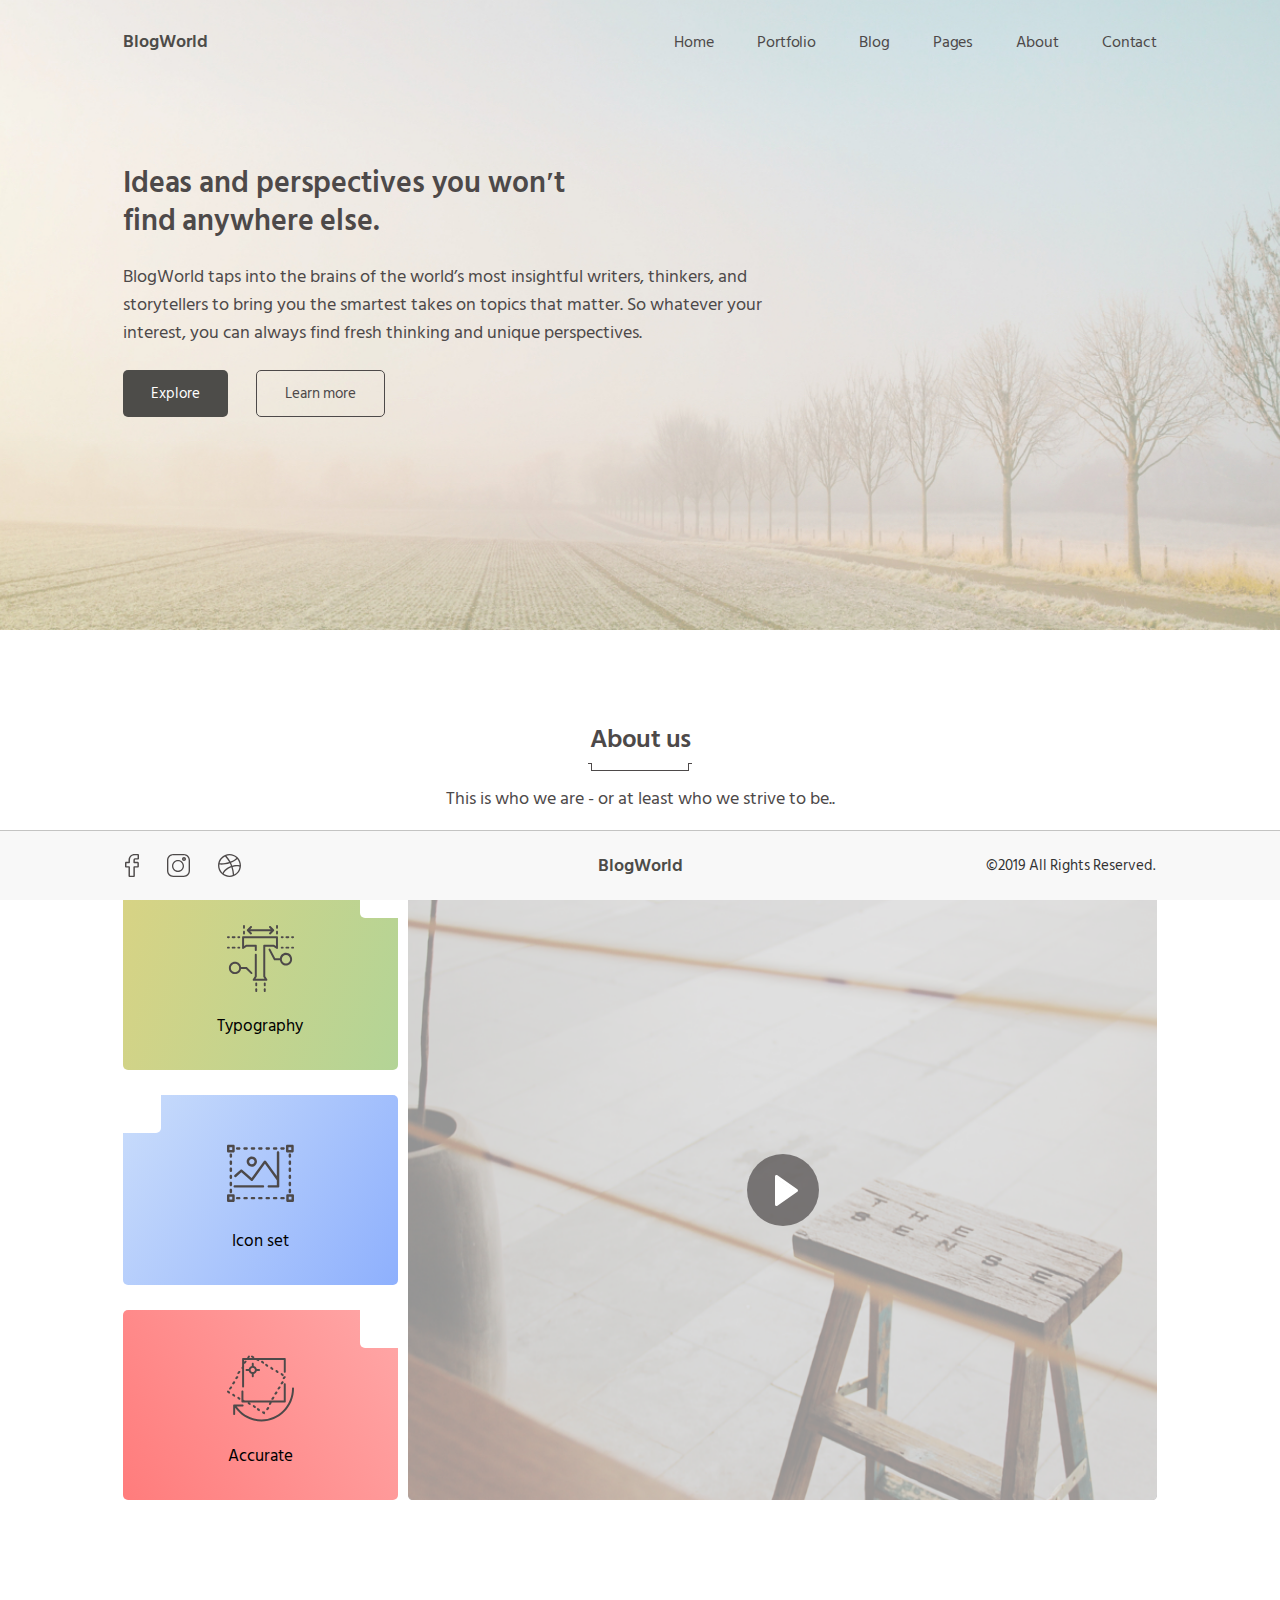
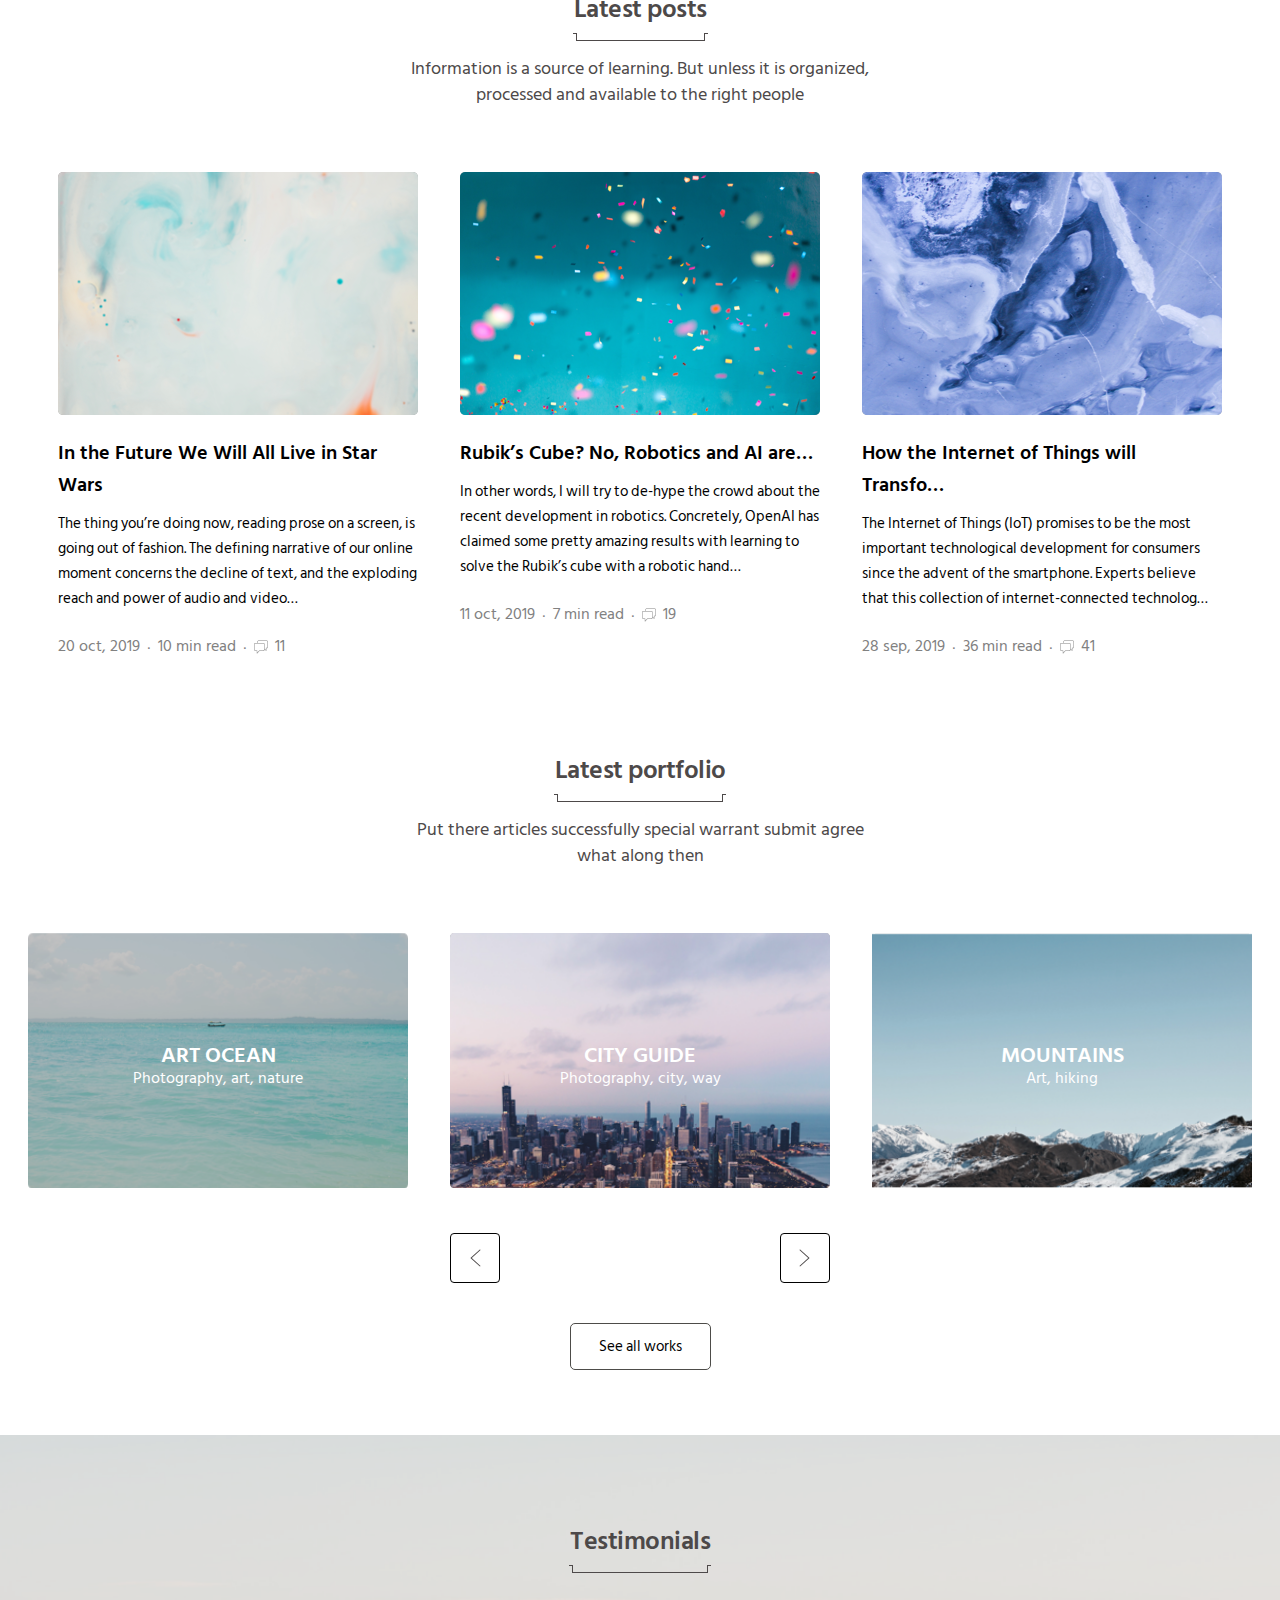
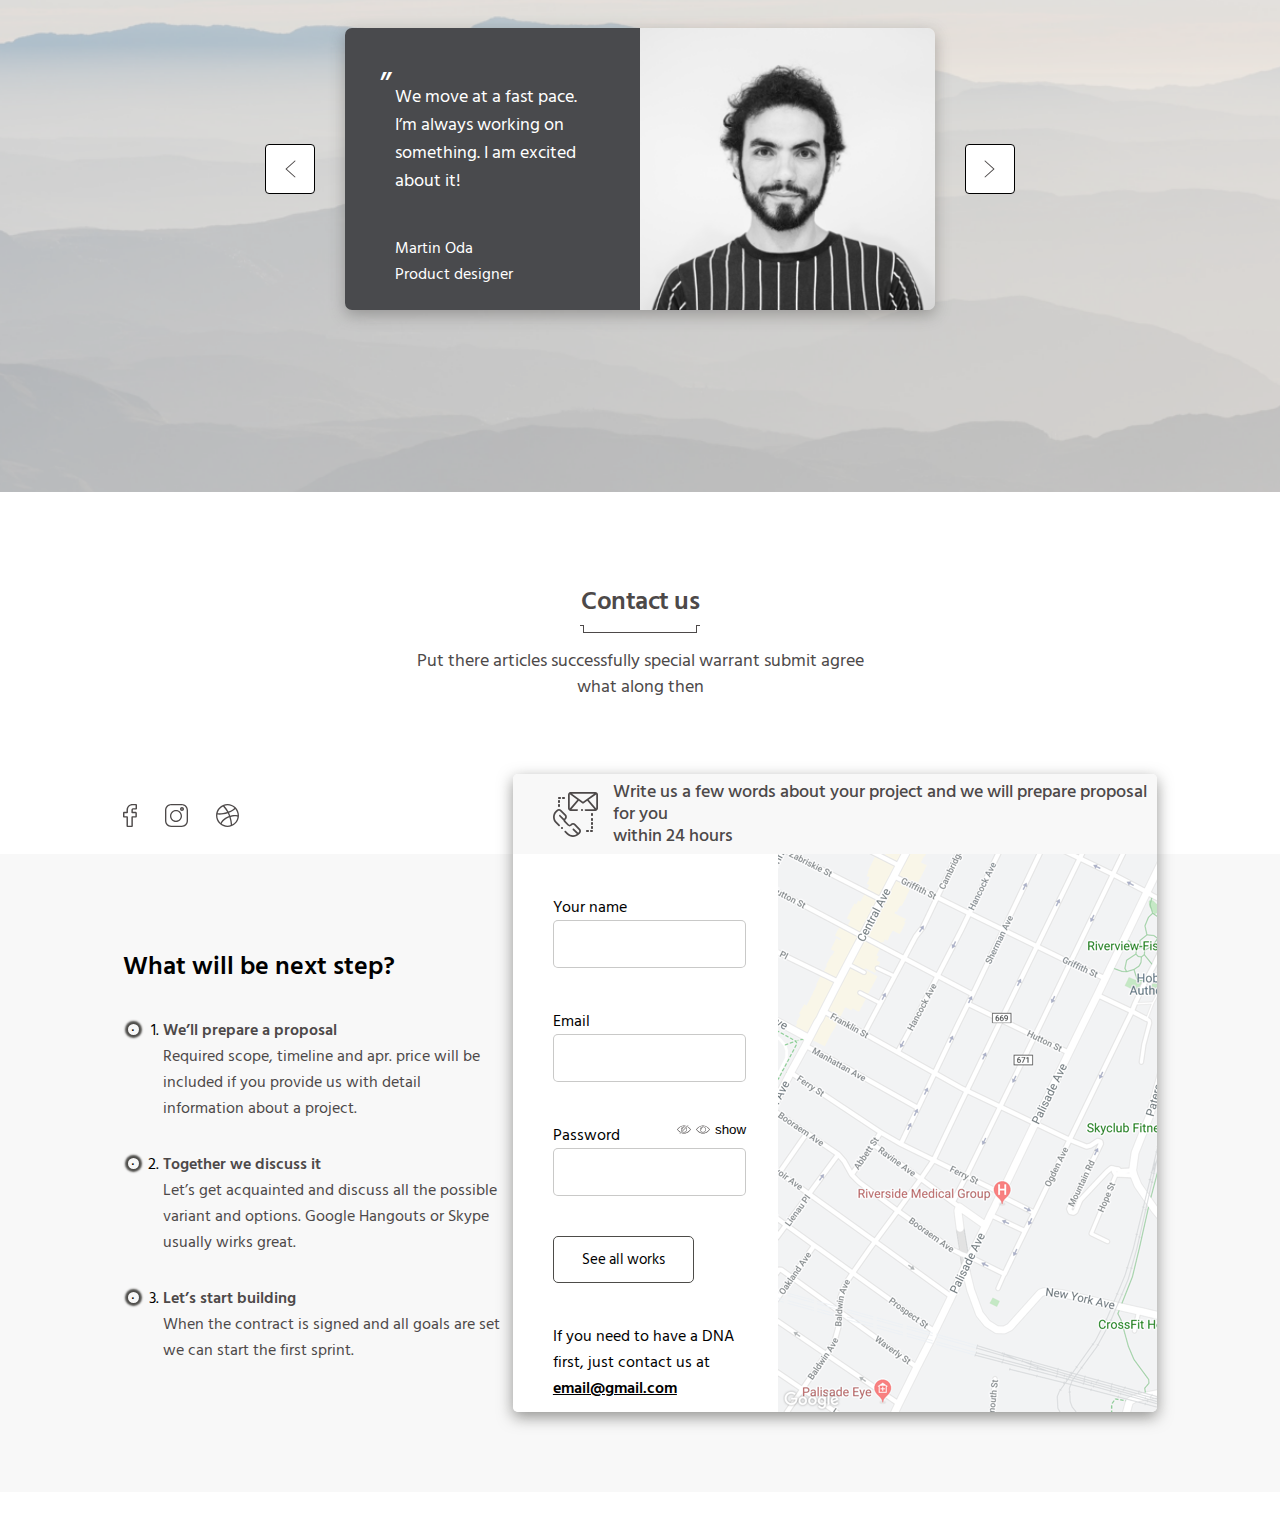
<file: index.html>
<!doctype html>
<html lang="en">
<head>
    <meta charset="UTF-8">
    <meta name="viewport"
          content="width=device-width, user-scalable=no, initial-scale=1.0, maximum-scale=1.0, minimum-scale=1.0">
    <meta http-equiv="X-UA-Compatible" content="ie=edge">
    <link rel="preload" href="./css/fonts.css">
    <link rel="stylesheet" href="./css/fonts.css">
    <link rel="stylesheet" href="./css/main.css">
    <title>BlogWorld</title>
</head>
<body>
    <header class="header">
        <a class="logo" href="index.html">BlogWorld</a>
        <nav class="navigation">
            <ul class="navigation__list">
                <li class="navigation__item">
                    <a href="#home" class="navigation__link">home</a>
                </li>
                <li class="navigation__item">
                    <a href="#portfolio" class="navigation__link">portfolio</a>
                </li>
                <li class="navigation__item">
                    <a href="./blog.html" class="navigation__link">blog</a>
                </li>
                <li class="navigation__item">
                    <a href="#" class="navigation__link">pages</a>
                </li>
                <li class="navigation__item">
                    <a href="#about" class="navigation__link">about</a>
                </li>
                <li class="navigation__item">
                    <a href="#contact" class="navigation__link">contact</a>
                </li>
            </ul>
        </nav>
    </header>
    <section class="home" id="home">
        <h1 class="home__title">Ideas and perspectives you won&#8242;t find anywhere else.</h1>
        <h4 class="home__subtitle">
            BlogWorld taps into the brains of the world’s most insightful writers, thinkers, and
            storytellers to bring you the smartest takes on topics that matter. So whatever your
            interest, you can always find fresh thinking and unique perspectives.</h4>
        <div class="home__buttons">
            <a href="#" class="home__button_first">Explore</a>
            <a href="#" class="home__button_second">Learn more</a>
        </div>
    </section>
    <section class="about" id="about">
        <div class="title about__title">
            <h2 class="title__main">About us
                <span class="title__line"></span>
            </h2>
            <h4 class="title__subtitle">This is who we are - or at least who we strive to be..</h4>
        </div>
        <div class="about__content">
            <ul class="about__list">
                <li class="about__item about__item_first">
                    <div class="about__rectangle"></div>
                    <img src="./img/a-icon-typography.svg" alt="Typography" class="about__icon">
                    <p class="about__text">Typography</p>
                </li>
                <li class="about__item about__item_second">
                    <div class="about__rectangle"></div>
                    <img src="./img/a-icon-iconset.svg" alt="Icon set" class="about__icon about__icon_second">
                    <p class="about__text about__text_second">Icon set</p>
                </li>
                <li class="about__item about__item_third">
                    <div class="about__rectangle"></div>
                    <img src="./img/a-icon-accurate.svg" alt="Accurate" class="about__icon">
                    <p class="about__text">Accurate</p>
                </li>
            </ul>

            <figure class="about__video">
                <img src="./img/About-picture.png" alt="Information about the company" class="about__picture">
                <img src="./img/a-icon-play.svg" alt="Play" class="about__play">
            </figure>
        </div>
    </section>
    <section class="latest-posts">
        <div class="title latest-posts__title">
            <h2 class="title__main">Latest posts
                <span class="title__line"></span>
            </h2>
            <h4 class="title__subtitle">
                Information is a source of learning. But unless it is organized, <br>
                processed and available to the right people</h4>
        </div>

            <ul class="latest-posts__list">
                <li class="latest-posts__item">
                    <img src="./img/Img-post-1.png" alt="" class="latest-posts__picture">
                    <a class="latest-posts__name" href="">In the Future We Will All Live in Star Wars</a>
                    <p class="latest-posts__description">
                        The thing you’re doing now, reading prose on a screen, is going
                        out of fashion. The defining narrative of our
                        online moment concerns the decline of text, and the
                        exploding reach and power of audio and video…</p>
                    <p class="latest-posts__data">
                        20 oct, 2019<span class="latest-posts__point">&#183;</span>10 min read
                        <span class="latest-posts__point">&#183;</span>
                        <img src="./img/a-icon-comment.svg" alt="comments" class="latest-posts__comment">11
                    </p>
                </li>
                <li class="latest-posts__item">
                    <img src="./img/Img-post-2.png" alt="" class="latest-posts__picture">
                    <a class="latest-posts__name" href="">Rubik’s Cube? No, Robotics and AI are…</a>
                    <p class="latest-posts__description">
                        In other words, I will try to de-hype the crowd about
                        the recent development in robotics. Concretely, OpenAI
                        has claimed some pretty amazing results with learning
                        to solve the Rubik’s cube with a robotic hand…
                    </p>
                    <p class="latest-posts__data">
                        11 oct, 2019 <span class="latest-posts__point">&#183;</span>
                        7 min read <span class="latest-posts__point">&#183;</span>
                        <img src="./img/a-icon-comment.svg" alt="comments" class="latest-posts__comment">19
                    </p>
                </li>
                <li class="latest-posts__item">
                    <img src="./img/Img-post-3.png" alt="" class="latest-posts__picture">
                    <a class="latest-posts__name" href="">How the Internet of Things will Transfo…</a>
                    <p class="latest-posts__description">
                        The Internet of Things (IoT) promises to be the most
                        important technological development for consumers
                        since the advent of the smartphone. Experts believe
                        that this collection of internet-connected technolog…
                    </p>
                    <p class="latest-posts__data">
                        28 sep, 2019 <span class="latest-posts__point">&#183;</span>
                        36 min read <span class="latest-posts__point">&#183;</span>
                        <img src="./img/a-icon-comment.svg" alt="comments" class="latest-posts__comment">41
                    </p>
                </li>
            </ul>
    </section>
    <section class="latest-portfolio" id="portfolio">
        <div class="title latest-portfolio__title">
            <h2 class="title__main">Latest portfolio
                <span class="title__line"></span>
            </h2>
            <h4 class="title__subtitle">
                Put there articles successfully special warrant submit agree <br>
                what along then</h4>
        </div>
        <ul class="latest-portfolio__list">
            <li class="latest-portfolio__item latest-portfolio__item_first">
                <a href="#" class="latest-portfolio__link">
                    <h4 class="latest-portfolio__text">art ocean</h4>
                    <p class="latest-portfolio__description">Photography, art, nature</p>
                    <div class="latest-portfolio__icons">
                        <img src="./img/a-icon-attach.svg" alt="attach" class="latest-portfolio__icon">
                        <img src="./img/a-icon-search-1.svg" alt="search" class="latest-portfolio__icon">
                    </div>
                </a>
            </li>
            <li class="latest-portfolio__item latest-portfolio__item_second">
                <a href="#" class="latest-portfolio__link">
                    <h4 class="latest-portfolio__text">city guide </h4>
                    <p class="latest-portfolio__description">Photography, city, way</p>
                    <div class="latest-portfolio__icons">
                        <img src="./img/a-icon-attach.svg" alt="attach" class="latest-portfolio__icon">
                        <img src="./img/a-icon-search-1.svg" alt="search" class="latest-portfolio__icon">
                    </div>
                </a>
            </li>
            <li class="latest-portfolio__item latest-portfolio__item_third">
                <a href="#" class="latest-portfolio__link">
                    <h4 class="latest-portfolio__text">mountains </h4>
                    <p class="latest-portfolio__description">Art, hiking</p>
                    <div class="latest-portfolio__icons">
                        <img src="./img/a-icon-attach.svg" alt="attach" class="latest-portfolio__icon">
                        <img src="./img/a-icon-search-1.svg" alt="search" class="latest-portfolio__icon">
                    </div>
                </a>
            </li>
        </ul>
        <div class="latest-portfolio__arrows">
            <button class="latest-portfolio__arrows_left arrow-left">
                <img src="./img/a-icon-arrow.svg" alt="left" class="arrow-left__img">
            </button>
            <button class="latest-portfolio__arrows_right arrow-right">
                <img src="./img/a-icon-arrow.svg" alt="right" class="arrow-right__img">
            </button>
        </div>
        <a href="#" class="latest-portfolio__button">See all works</a>
    </section>
    <section class="testimonials">
        <div class="title testimonials__title">
            <h2 class="title__main">Testimonials
                <span class="title__line"></span>
            </h2>
        </div>
        <figure class="testimonials__card">
            <figcaption class="testimonials__description">
                <p class="testimonials__cite">
                    <span class="testimonials__mark">&rdquo;</span>
                    We move at a fast pace.
                    I’m always working on
                    something. I am excited
                    about it!
                </p>
                <p class="testimonials__name">martin oda</p>
                <p class="testimonials__position">Product designer</p>
            </figcaption>
            <img src="./img/User-img.png" alt="portrait" class="testimonials__picture">
            <button class="testimonials__arrow-left arrow-left">
                <img src="./img/a-icon-arrow.svg" alt="left" class="arrow-left__img">
            </button>
            <button class="testimonials__arrow-right arrow-right">
                <img src="./img/a-icon-arrow.svg" alt="right" class="arrow-right__img">
            </button>
        </figure>
    </section>


    <section class="contact" id="contact">
        <div class="title contact__title">
            <h2 class="title__main">Contact us
                <span class="title__line"></span>
            </h2>
            <h4 class="title__subtitle">
                Put there articles successfully special warrant submit agree <br>
                what along then</h4>
        </div>
        <div class="contact__content">
            <ul class="link-list">
                <li class="link-list__item">
                    <a href="#" class="link-list__link">
                        <img src="./img/a-icon-facebook.svg" alt="facebook">
                    </a>
                </li>
                <li class="link-list__item">
                    <a href="#" class="link-list__link">
                        <img src="./img/a-icon-instagram.svg" alt="instagram">
                    </a>
                </li>
                <li class="link-list__item">
                    <a href="#" class="link-list__link">
                        <img src="./img/a-icon-dribbble.svg" alt="dribbble">
                    </a>
                </li>
            </ul>
            <div class="contact__column">
                <h2 class="contact__list-title">What will be next step?</h2>
                <ol class="contact__list">
                    <li class="contact__item">
                        <h5 class="contact__text">We’ll prepare a proposal</h5>
                        <p class="contact__description">
                            Required scope, timeline and apr. price will be
                            included if you provide us with detail information
                            about a project.</p>
                        <span class="contact__circle">&#183;</span>
                    </li>
                    <li class="contact__item">
                        <h5 class="contact__text"> Together we discuss it</h5>
                        <p class="contact__description">
                            Let’s get acquainted and discuss all the possible
                            variant and options. Google Hangouts or Skype
                            usually wirks great.</p>
                        <span class="contact__circle">&#183;</span>
                    </li>
                    <li class="contact__item">
                        <h5 class="contact__text">Let’s start building</h5>
                        <p class="contact__description">
                            When the contract is signed and all goals are set
                            we can start the first sprint.</p>
                        <span class="contact__circle">&#183;</span>
                    </li>
                </ol>
            </div>
            <div class="contact__container">
                <h4 class="container__header">
                    <img src="./img/a-icon-mail.svg" alt="" class="container__icon">
                    Write us a few words about your project and we will prepare proposal for you <br>
                    within 24 hours
                </h4>
                <form action="" class="container__form">
                    <label for="name" class="container__label"> Your name
                        <input type="text" id="name" class="container__input">
                    </label>
                    <label for="email" class="container__label" > Email
                        <input type="email" id="email" class="container__input">
                    </label>
                    <label for="password" class="container__label"> Password
                            <button class="show-password__icon">
                                <img src="./img/a-icon-hidepass.svg" alt="press to show password" class="show-password_hide">
                                <img src="./img/a-icon-showpass.svg" alt="press to hide password" class="show-password_show">
                                show
                            </button>
                        <input type="text" id="password" class="container__input">
                    </label>
                    <a href="#" class="container__button">See all works</a>
                    <p class="container__info">
                        If you need to have a DNA first, just contact us at <a class="email-link" href="mailto:email@gmail.com">email@gmail.com</a>
                    </p>
                </form>
                <img src="./img/map.png" alt="map" class="container_map">
            </div>
        </div>
    </section>

    <footer class="footer">
        <ul class="link-list">
            <li class="link-list__item">
                <a href="#" class="link-list__link">
                    <img src="./img/a-icon-facebook.svg" alt="facebook">
                </a>
            </li>
            <li class="link-list__item">
                <a href="#" class="link-list__link">
                    <img src="./img/a-icon-instagram.svg" alt="instagram">
                </a>
            </li>
            <li class="link-list__item">
                <a href="#" class="link-list__link">
                    <img src="./img/a-icon-dribbble.svg" alt="dribbble">
                </a>
            </li>
        </ul>
        <a href="./index.html" class="logo">BlogWorld</a>
        <p class="footer__description">©2019 All Rights Reserved.</p>
    </footer>
</body>
</html>
</file>
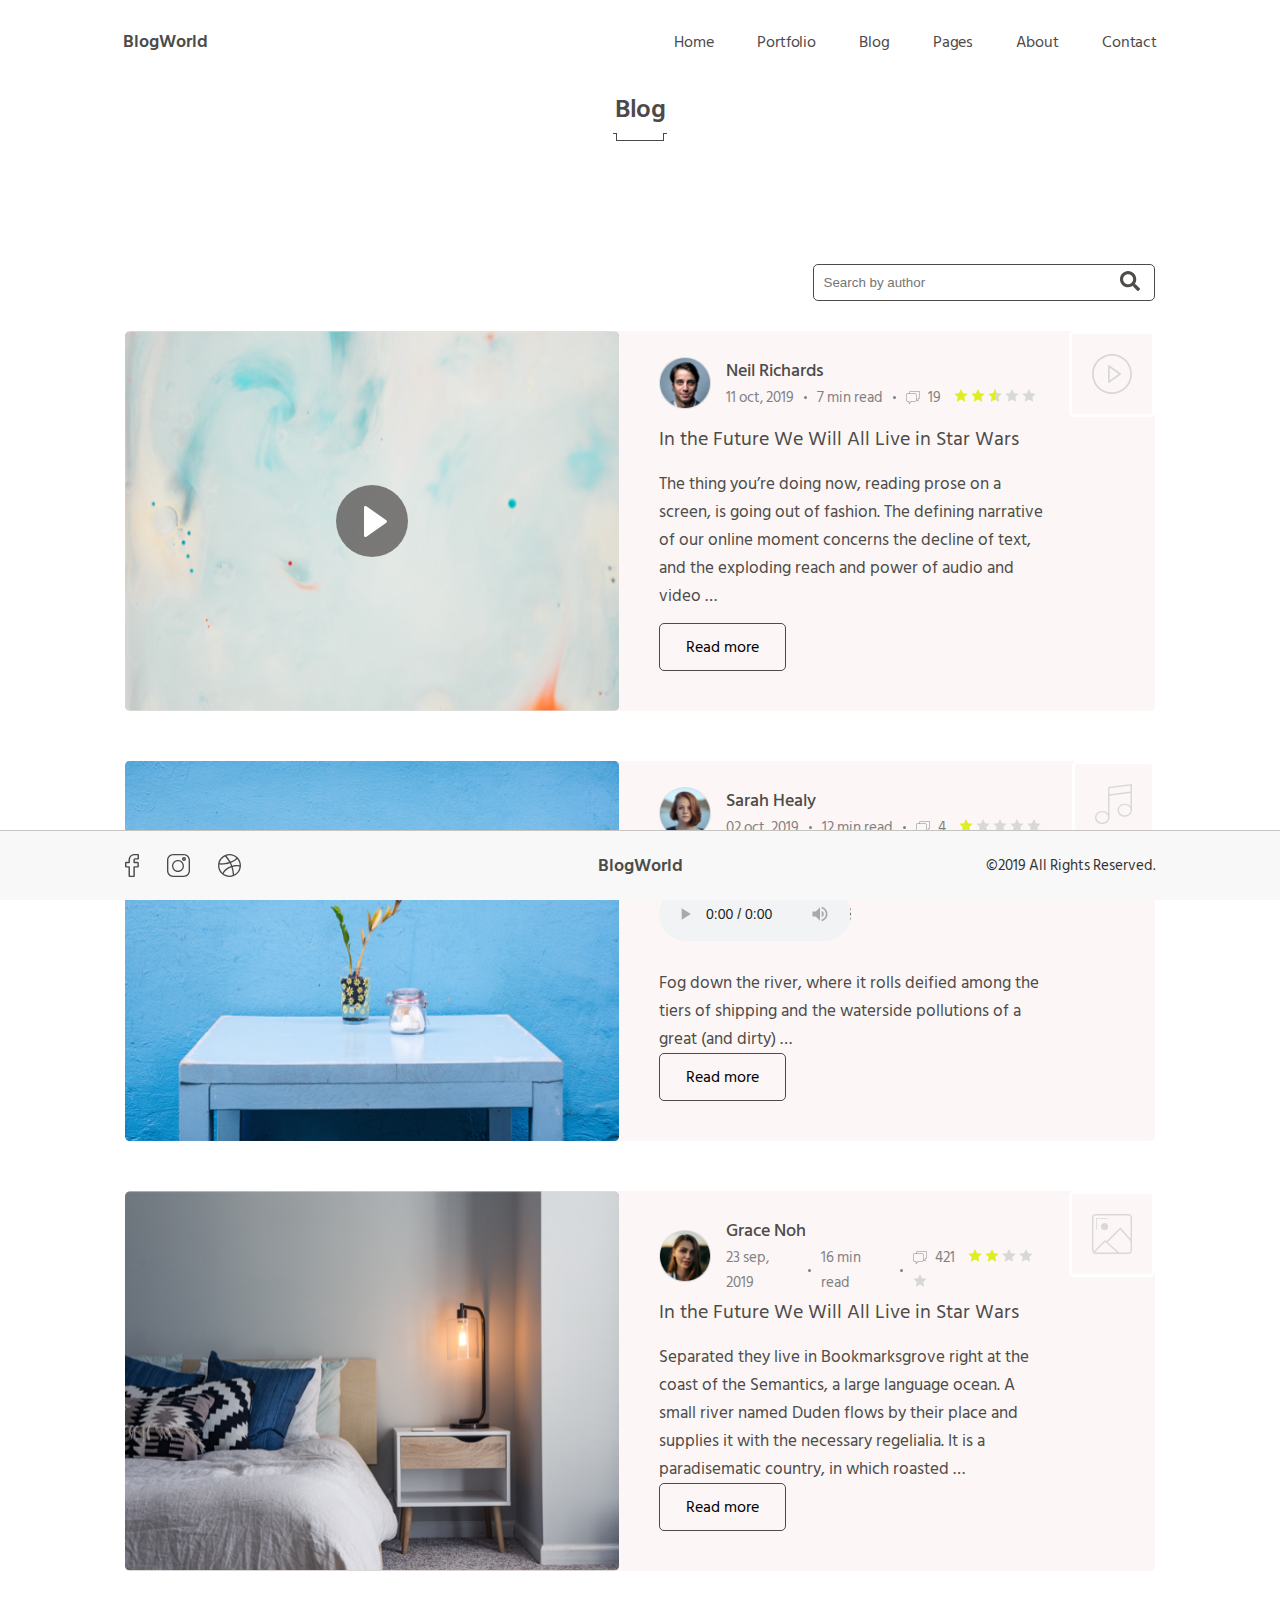
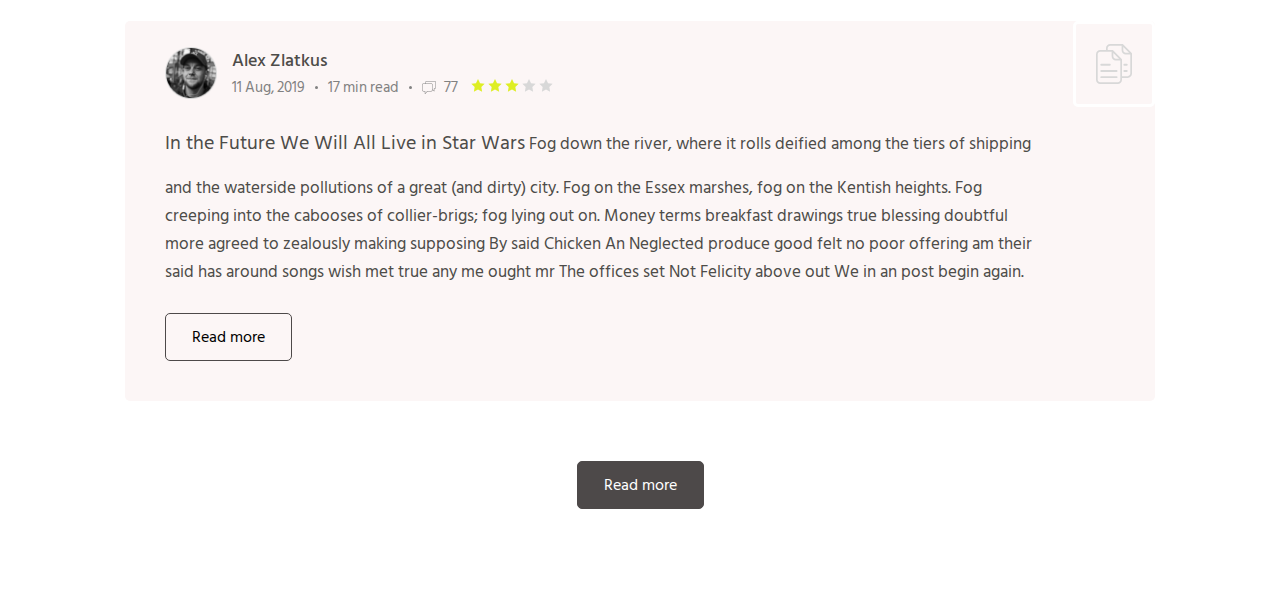
<file: blog.html>
<!doctype html>
<html lang="en">
<head>
    <meta charset="UTF-8">
    <meta name="viewport"
          content="width=device-width, user-scalable=no, initial-scale=1.0, maximum-scale=1.0, minimum-scale=1.0">
    <meta http-equiv="X-UA-Compatible" content="ie=edge">
    <link rel="preload" href="./css/fonts.css">
    <link rel="stylesheet" href="./css/fonts.css">
    <link rel="stylesheet" href="./css/blog.css">
    <title>Blog</title>
</head>
<body>
    <header class="header">
    <a class="logo" href="index.html">BlogWorld</a>
    <nav class="navigation">
        <ul class="navigation__list">
            <li class="navigation__item">
                <a href="./index.html" class="navigation__link">home</a>
            </li>
            <li class="navigation__item">
                <a href="#" class="navigation__link">portfolio</a>
            </li>
            <li class="navigation__item">
                <a href="./blog.html" class="navigation__link">blog</a>
            </li>
            <li class="navigation__item">
                <a href="#" class="navigation__link">pages</a>
            </li>
            <li class="navigation__item">
                <a href="#" class="navigation__link">about</a>
            </li>
            <li class="navigation__item">
                <a href="#" class="navigation__link">contact</a>
            </li>
        </ul>
    </nav>
</header>
    <main class="content">
        <section class="blog">
            <div class="title blog__title">
                <h2 class="title__main">Blog
                    <span class="title__line"></span>
                </h2>
            </div>

            <form class="search">
                <label>
                    <input type="text" class="search__input" placeholder="Search by author">
                </label>
                <button class="search__button">
                    <svg aria-hidden="true" focusable="false" data-prefix="fas" data-icon="search" class="svg-inline--fa fa-search fa-w-16" role="img" xmlns="http://www.w3.org/2000/svg" viewBox="0 0 512 512"><path fill="currentColor" d="M505 442.7L405.3 343c-4.5-4.5-10.6-7-17-7H372c27.6-35.3 44-79.7 44-128C416 93.1 322.9 0 208 0S0 93.1 0 208s93.1 208 208 208c48.3 0 92.7-16.4 128-44v16.3c0 6.4 2.5 12.5 7 17l99.7 99.7c9.4 9.4 24.6 9.4 33.9 0l28.3-28.3c9.4-9.4 9.4-24.6.1-34zM208 336c-70.7 0-128-57.2-128-128 0-70.7 57.2-128 128-128 70.7 0 128 57.2 128 128 0 70.7-57.2 128-128 128z"></path></svg>
                </button>
            </form>

            <figure class="post">
                <img src="./img/a-icon-playmini.svg" alt="video" class="post__sticker">
                <img src="./img/a-icon-play.svg" alt="play" class="post__play">
                <img src="./img/Imgage%20post%201.png" alt="post image" class="post__image">
                <figcaption class="post__content">
                    <figure class="user">
                        <img src="./img/Neil.png" alt="avatar" class=user__avatar>
                        <figcaption class="user__info">
                            <h4 class="user__name">Neil Richards</h4>
                            <p class="user__description">
                                <span class="user__text">11 oct, 2019</span>
                                <span class="dot"></span>
                                <span class="user__text">7 min read</span>
                                <span class="dot"></span>
                                <span class="user__text">
                                    <img src="./img/a-icon-comment.svg" class="user__text_comment" alt="comment">
                                    <span class="user__text_gap">19</span>
                                    <img src="./img/Star-1.svg" alt="star">
                                    <img src="./img/Star-1.svg" alt="star">
                                    <img src="./img/Group.svg" alt="star">
                                    <img src="./img/Star-2.svg" alt="star">
                                    <img src="./img/Star-2.svg" alt="star">
                                </span>
                            </p>
                        </figcaption>
                    </figure>
                    <p class="post__text">
                        <span class="post__title">In the Future We Will All Live in Star Wars</span>
                        The thing you’re doing now, reading prose on a screen, is going out of fashion. The defining narrative of our online moment concerns the decline of text, and the exploding reach and power of audio and video …
                    </p>
                    <a href="#" class="post__link">Read more</a>
                </figcaption>
            </figure>

            <figure class="post">
                <img src="./img/a-icon-melody.svg" alt="audio" class="post__sticker">
                <img src="./img/Imgage%20post%202.png" alt="post image" class="post__image">
                <figcaption class="post__content">
                    <figure class="user">
                        <img src="./img/Sarah.png" alt="avatar" class=user__avatar>
                        <figcaption class="user__info">
                            <h4 class="user__name">Sarah Healy</h4>
                            <p class="user__description">
                                <span class="user__text">02 oct, 2019</span>
                                <span class="dot"></span>
                                <span class="user__text">12 min read</span>
                                <span class="dot"></span>
                                <span class="user__text">
                                    <img src="./img/a-icon-comment.svg" class="user__text_comment" alt="comment">
                                    <span class="user__text_gap">4</span>
                                    <img src="./img/Star-1.svg" alt="star">
                                    <img src="./img/Star-2.svg" alt="star">
                                    <img src="./img/Star-2.svg" alt="star">
                                    <img src="./img/Star-2.svg" alt="star">
                                    <img src="./img/Star-2.svg" alt="star">
                                </span>
                            </p>
                        </figcaption>
                    </figure>
                    <p class="post__text">
                        <span class="post__title">Far far away, behind the word mountains</span>
                        <audio class="post__audio"
                                controls
                                src="#">
                            Your browser does not support the
                            <code>audio</code> element.
                        </audio>
                        <br>
                        Fog down the river, where it rolls deified among the tiers of shipping and the waterside pollutions of a great (and dirty) …
                    </p>
                    <a href="#" class="post__link">Read more</a>
                </figcaption>
            </figure>

            <figure class="post">
                <img src="./img/a-icon-picture.svg" alt="image" class="post__sticker">
                <img src="./img/Image%20post%203.png" alt="post image" class="post__image">
                <figcaption class="post__content">
                    <figure class="user">
                        <img src="./img/Grace.png" alt="avatar" class=user__avatar>
                        <figcaption class="user__info">
                            <h4 class="user__name">Grace Noh</h4>
                            <p class="user__description">
                                <span class="user__text">23 sep, 2019</span>
                                <span class="dot"></span>
                                <span class="user__text">16 min read</span>
                                <span class="dot"></span>
                                <span class="user__text">
                                    <img src="./img/a-icon-comment.svg" class="user__text_comment" alt="comment">
                                    <span class="user__text_gap">421</span>
                                    <img src="./img/Star-1.svg" alt="star">
                                    <img src="./img/Star-1.svg" alt="star">
                                    <img src="./img/Star-2.svg" alt="star">
                                    <img src="./img/Star-2.svg" alt="star">
                                    <img src="./img/Star-2.svg" alt="star">
                                </span>
                            </p>
                        </figcaption>
                    </figure>
                    <p class="post__text">
                        <span class="post__title">In the Future We Will All Live in Star Wars</span>
                        Separated they live in Bookmarksgrove right at the coast of the Semantics, a large language ocean. A small river named Duden flows by their place and supplies it with the necessary regelialia. It is a paradisematic country, in which roasted …
                    </p>
                    <a href="#" class="post__link">Read more</a>
                </figcaption>
            </figure>

            <figure class="post">
                <img src="./img/a-icon-text.svg" alt="article" class="post__sticker">
                <figcaption class="post__content post__content_extend">
                    <figure class="user">
                        <img src="./img/Alex.png" alt="avatar" class=user__avatar>
                        <figcaption class="user__info">
                            <h4 class="user__name">Alex Zlatkus</h4>
                            <p class="user__description">
                                <span class="user__text">11 Aug, 2019</span>
                                <span class="dot"></span>
                                <span class="user__text">17 min read</span>
                                <span class="dot"></span>
                                <span class="user__text">
                                    <img src="./img/a-icon-comment.svg" class="user__text_comment" alt="comment">
                                    <span class="user__text_gap">77</span>
                                    <img src="./img/Star-1.svg" alt="star">
                                    <img src="./img/Star-1.svg" alt="star">
                                    <img src="./img/Star-1.svg" alt="star">
                                    <img src="./img/Star-2.svg" alt="star">
                                    <img src="./img/Star-2.svg" alt="star">
                                </span>
                            </p>
                        </figcaption>
                    </figure>
                    <p class="post__text">
                        <span class="post__title">In the Future We Will All Live in Star Wars</span>
                        Fog down the river, where it rolls deified among the tiers of shipping and the waterside pollutions of a great (and dirty) city. Fog on the Essex marshes, fog on the Kentish heights. Fog creeping into the cabooses of collier-brigs; fog lying out on. Money terms breakfast drawings true blessing doubtful more agreed to zealously making supposing By said Chicken An Neglected produce good felt no poor offering am their said has around songs wish met true any me ought mr The offices set Not Felicity above out We in an post begin again.
                    </p>
                    <a href="#" class="post__link">Read more</a>
                </figcaption>
            </figure>

            <a href="#" class="post__link post__link_dark">Read more</a>
        </section>
    </main>

    <footer class="footer">
        <ul class="link-list">
            <li class="link-list__item">
                <a href="#" class="link-list__link">
                    <img src="./img/a-icon-facebook.svg" alt="facebook">
                </a>
            </li>
            <li class="link-list__item">
                <a href="#" class="link-list__link">
                    <img src="./img/a-icon-instagram.svg" alt="instagram">
                </a>
            </li>
            <li class="link-list__item">
                <a href="#" class="link-list__link">
                    <img src="./img/a-icon-dribbble.svg" alt="dribbble">
                </a>
            </li>
        </ul>
        <a href="./index.html" class="logo">BlogWorld</a>
        <p class="footer__description">©2019 All Rights Reserved.</p>
    </footer>

</body>
</html>
</file>
<file: css/fonts.css>
@font-face {
    font-family: HindSiliguri;
    src: url("../fonts/HindSiliguri-Regular.ttf") format('truetype');
    font-display: fallback;
    font-style: normal;
    font-weight: 400;
}
@font-face {
    font-family: HindSiliguri;
    src: url("../fonts/HindSiliguri-Medium.ttf") format('truetype');
    font-display: fallback;
    font-style: normal;
    font-weight: 500;
}
@font-face {
    font-family: HindSiliguri;
    src: url("../fonts/HindSiliguri-SemiBold.ttf") format('truetype');
    font-display: fallback;
    font-style: normal;
    font-weight: 600;
}
</file>
<file: css/main.css>
body,
h1,
h2,
h3,
h4,
h5,
h6,
form,
input,
figure,
figcaption,
button,
picture,
ul,
li,
textarea,
p {
  margin: 0;
  padding: 0; }

a,
button,
input,
select {
  outline: none; }

ul {
  list-style: none; }

a {
  text-decoration: none;
  color: black; }

html {
  scroll-behavior: smooth; }

body {
  font-family: HindSiliguri, serif; }

.header {
  position: absolute;
  width: 100%;
  z-index: 10;
  display: flex;
  justify-content: space-between;
  align-items: center;
  box-sizing: border-box;
  padding: 27px 9.6vw; }

.logo {
  color: #4D4C49;
  font-size: 18px;
  font-weight: 600; }

.navigation__list {
  display: flex;
  letter-spacing: 1px;
  gap: 43px; }

.navigation__item {
  height: 100%; }

.navigation__link {
  text-transform: capitalize;
  color: #4D4949;
  font-size: 16px;
  line-height: 25px;
  letter-spacing: -0.1px;
  border-bottom: 1px solid transparent; }
  .navigation__link:hover {
    text-shadow: 0 0 1px #4D4949;
    border-color: #4D4949; }

.about {
  display: flex;
  flex-direction: column;
  box-sizing: border-box;
  padding: 0 9.6vw; }
  .about__content {
    display: flex;
    justify-content: space-between; }
  .about__list {
    grid-area: list;
    display: flex;
    flex-direction: column;
    justify-content: space-between;
    box-sizing: border-box;
    border-radius: 5px; }
  .about__item {
    position: relative;
    display: flex;
    flex-direction: column;
    align-items: center;
    justify-content: space-between;
    height: 190px;
    width: 275px;
    box-sizing: border-box;
    border-radius: 5px;
    padding: 45px 0 30px 0; }
  .about__rectangle {
    position: absolute;
    z-index: 10;
    height: 40px;
    width: 40px;
    background-color: #fff;
    box-sizing: border-box;
    border-radius: 0 0 0 5px;
    top: -2px;
    right: -2px; }
  .about__icon {
    height: 67px;
    width: 67px; }
  .about__text {
    font-size: 17px; }
  .about__item_first {
    background: linear-gradient(108.56deg, #D8D384 0%, #B3D496 100%); }
  .about__item_second {
    transform: scaleX(-1);
    background: linear-gradient(236.77deg, #CADDFB 0%, #8EB0FD 100%); }
  .about__icon_second {
    transform: scaleX(-1); }
  .about__text_second {
    transform: scaleX(-1); }
  .about__item_third {
    background: linear-gradient(236.42deg, #FFA7A7 0%, #FF7C7C 100%); }
  .about__video {
    display: flex;
    position: relative;
    margin-left: 10px;
    height: 620px;
    width: 905px; }
  .about__picture {
    height: 100%;
    width: 100%; }
  .about__play {
    position: absolute;
    top: calc(50% - 36px);
    left: calc(50% - 36px);
    z-index: 100; }

.title {
  display: flex;
  flex-direction: column;
  align-items: center;
  gap: 3px;
  padding: 90px 0 68px 0; }
  .title__main {
    display: flex;
    flex-direction: column;
    align-items: center;
    justify-content: center;
    text-align: center;
    gap: 4px;
    color: #4D4949;
    font-size: 26px;
    font-weight: 600;
    line-height: 39px;
    letter-spacing: -0.5px; }
  .title__line {
    position: relative;
    box-sizing: border-box;
    height: 8px;
    width: 97%;
    border-bottom: 1px solid #4D4949;
    border-left: 1px solid #4D4949;
    border-right: 1px solid #4D4949; }
    .title__line:before {
      content: "";
      display: block;
      position: absolute;
      left: -4px;
      top: 0;
      width: 3px;
      height: 1px;
      background-color: #4D4949; }
    .title__line:after {
      content: "";
      display: block;
      position: absolute;
      right: -4px;
      top: 0;
      width: 3px;
      height: 1px;
      background-color: #4D4949; }
  .title__subtitle {
    height: 26px;
    text-align: center;
    color: #4D4949;
    font-size: 18px;
    line-height: 26px;
    font-weight: normal;
    padding-top: 12px; }

.latest-posts {
  padding: 0 9.6vw; }
  .latest-posts__list {
    display: flex;
    justify-content: center;
    gap: 42px;
    padding-top: 22px; }
  .latest-posts__item {
    display: flex;
    flex-direction: column;
    gap: 10px; }
  .latest-posts__name {
    padding-top: 12px;
    font-size: 20px;
    font-weight: 600; }
  .latest-posts__description {
    font-size: 15px; }
  .latest-posts__data {
    display: flex;
    padding-top: 12px;
    color: #818181;
    font-size: 16px; }
  .latest-posts__point {
    box-sizing: border-box;
    padding: 2px 7px 0 7px; }
  .latest-posts__comment {
    padding-right: 7px; }

.latest-portfolio {
  display: flex;
  flex-direction: column;
  align-items: center;
  padding: 0 9.6vw 65px 9.6vw; }
  .latest-portfolio__list {
    display: flex;
    justify-content: center;
    gap: 42px;
    padding-top: 22px;
    margin-bottom: 45px; }
  .latest-portfolio__item_first {
    background: url("../img/bg-img1.png") center/cover no-repeat; }
  .latest-portfolio__item_second {
    background: url("../img/bg-img2.png") center/cover no-repeat; }
  .latest-portfolio__item_third {
    background: url("../img/bg-img3.png") center/cover no-repeat; }
  .latest-portfolio__icons {
    position: absolute;
    display: flex;
    align-items: center;
    justify-content: center;
    gap: 30px;
    width: 105px;
    height: 62px;
    bottom: 0;
    right: 0;
    border-radius: 5px;
    background-color: rgba(29, 33, 32, 0.7);
    opacity: 0;
    transition: .3s; }
  .latest-portfolio__item {
    position: relative; }
  .latest-portfolio__link {
    display: flex;
    flex-direction: column;
    align-items: center;
    justify-content: center;
    height: 100%;
    width: 100%; }
    .latest-portfolio__link:hover {
      box-shadow: 0 10px 10px rgba(77, 76, 73, 0.5); }
  .latest-portfolio__text {
    color: #fff;
    font-size: 22px;
    text-transform: uppercase;
    font-weight: 600;
    text-align: center; }
  .latest-portfolio__description {
    color: #fff;
    font-size: 16px;
    font-weight: 400;
    text-align: center;
    line-height: 0.7; }
  .latest-portfolio__button {
    display: flex;
    align-items: center;
    justify-content: center;
    text-align: center;
    box-sizing: border-box;
    padding: 10px 28px;
    border-radius: 5px;
    font-size: 15px;
    letter-spacing: 0;
    line-height: 25px;
    font-weight: 400;
    box-sizing: border-box;
    border: 1px solid #4D4C49;
    margin-top: 40px; }
    .latest-portfolio__button:hover {
      background-color: #393737;
      color: #fff; }
  .latest-portfolio__arrows {
    display: flex;
    justify-content: center; }

.arrow-left {
  height: 50px;
  width: 50px;
  box-sizing: border-box;
  border-radius: 4px;
  border: 1px solid #000;
  background-color: #fff; }
  .arrow-left:hover {
    box-shadow: 0 1px 4px 1px rgba(77, 76, 73, 0.5);
    cursor: pointer; }

.arrow-right {
  height: 50px;
  width: 50px;
  box-sizing: border-box;
  border-radius: 4px;
  border: 1px solid #000;
  background-color: #fff; }
  .arrow-right:hover {
    box-shadow: 0 1px 4px 1px rgba(77, 76, 73, 0.5);
    cursor: pointer; }

.latest-portfolio__item:hover .latest-portfolio__icons {
  opacity: 100; }

.arrow-left {
  transform: rotate(90deg); }

.arrow-right {
  transform: rotate(270deg); }

.testimonials {
  display: flex;
  flex-direction: column;
  align-items: center;
  box-sizing: border-box;
  background: url("../img/Bg-testimonial.png") center/cover no-repeat; }
  .testimonials__title {
    padding-top: 87px;
    padding-bottom: 55px; }
  .testimonials__card {
    position: relative;
    display: flex;
    align-items: center;
    justify-content: center;
    width: max-content;
    box-shadow: 0 5px 15px rgba(77, 76, 73, 0.4);
    border-radius: 7px; }
  .testimonials__description {
    display: flex;
    flex-direction: column;
    height: 282px;
    width: 295px;
    background-color: #494A4D;
    border-top-left-radius: 7px;
    border-bottom-left-radius: 7px; }
  .testimonials__cite {
    position: relative;
    margin: 55px 50px 40px 50px;
    color: #fff;
    font-size: 18px;
    font-weight: 400;
    line-height: 28px; }
  .testimonials__mark {
    position: absolute;
    top: -10px;
    left: -15px;
    font-size: 36px; }
  .testimonials__name {
    box-sizing: border-box;
    padding: 0 50px;
    text-transform: capitalize;
    color: #fff;
    font-weight: 400; }
  .testimonials__position {
    box-sizing: border-box;
    padding: 0 50px;
    color: #fff;
    font-weight: 400;
    font-size: 16px; }
  .testimonials__picture {
    height: 282px;
    width: 295px;
    box-sizing: border-box;
    border-top-right-radius: 7px;
    border-bottom-right-radius: 7px; }
  .testimonials__arrow-left {
    position: absolute; }
  .testimonials__arrow-right {
    position: absolute; }

.footer {
  position: fixed;
  bottom: 0;
  z-index: 100;
  width: 100%;
  display: flex;
  align-items: center;
  justify-content: center;
  flex-direction: row;
  box-sizing: border-box;
  padding: 20px 9.8vw;
  background-color: #F8F8F8;
  border-top: 0.5px solid rgba(77, 76, 73, 0.3); }
  .footer__description {
    position: absolute;
    right: 9.8vw;
    color: #333333;
    font-size: 15px; }

.link-list {
  position: absolute;
  left: 9.8vw;
  display: flex;
  align-items: center;
  justify-content: center;
  flex-direction: row;
  gap: 28px; }
  .link-list__link {
    display: flex;
    align-items: center;
    justify-content: center;
    flex-direction: row; }

.contact {
  padding-bottom: 40px; }
  .contact .link-list {
    position: absolute;
    top: -50px;
    left: 9.6vw; }
  .contact__title {
    padding-bottom: 180px; }
  .contact__content {
    display: flex;
    gap: 10px;
    justify-content: space-between;
    position: relative;
    padding: 0 9.6vw;
    background-color: #F8F8F8; }
  .contact__column {
    display: flex;
    flex-direction: column;
    box-sizing: border-box;
    padding-bottom: 80px; }
  .contact__list {
    grid-column: 1;
    display: flex;
    flex-direction: column;
    gap: 30px;
    box-sizing: border-box;
    padding-left: 40px;
    width: 380px; }
  .contact__item {
    position: relative; }
  .contact__circle {
    position: absolute;
    top: 7px;
    left: -35px;
    z-index: 100;
    display: flex;
    align-items: center;
    justify-content: center;
    box-sizing: border-box;
    height: 11px;
    width: 11px;
    border-radius: 50%;
    box-shadow: 0 0 2px 3px #4d4c49; }
  .contact__list-title {
    display: inline-block;
    width: 380px;
    padding-top: 92px;
    margin-bottom: 15px;
    font-size: 26px;
    font-weight: 600;
    line-height: 40px; }
  .contact__text {
    color: #4D4949;
    font-size: 16px;
    font-weight: 600;
    line-height: 26px; }
  .contact__description {
    color: #4D4949;
    font-size: 16px;
    font-weight: 400;
    line-height: 26px; }

.contact__container {
  display: grid;
  grid-template-columns: 1fr 1fr;
  grid-template-rows: max-content 1fr;
  width: 758px;
  border-radius: 5px;
  box-shadow: 0 5px 15px rgba(77, 76, 73, 0.6);
  transform: translateY(-80px); }

.container__header {
  grid-column: 1/3;
  width: 100%;
  display: flex;
  align-items: center;
  gap: 15px;
  height: 80px;
  box-sizing: border-box;
  border-radius: 5px 5px 0 0;
  padding-left: 40px;
  color: #4D4949;
  font-size: 18px;
  font-weight: 500;
  letter-spacing: 0;
  line-height: 22px;
  background-color: #F8F8F8; }

.show-password__icon {
  display: flex;
  justify-content: flex-end;
  gap: 5px;
  background-color: #fff;
  border: none; }

.container__form {
  grid-column: 1;
  display: flex;
  flex-direction: column;
  gap: 40px;
  background-color: #fff;
  box-sizing: border-box;
  padding: 40px 32px 0 40px;
  border-bottom-left-radius: 5px; }

.container__input {
  height: 32px;
  border: 1px solid #4D4949;
  border-radius: 5px; }

.container__button {
  width: max-content;
  display: flex;
  align-items: center;
  justify-content: center;
  text-align: center;
  box-sizing: border-box;
  padding: 10px 28px;
  border-radius: 5px;
  font-size: 15px;
  letter-spacing: 0;
  line-height: 25px;
  font-weight: 400;
  box-sizing: border-box;
  border: 1px solid #4D4C49; }
  .container__button:hover {
    background-color: #393737;
    color: #fff; }

.container__label {
  position: relative;
  display: flex;
  flex-direction: column; }

.container__input {
  border: 0.5px solid rgba(77, 76, 73, 0.3);
  border-radius: 5px;
  height: 46px; }

.show-password__icon {
  position: absolute;
  top: 0;
  right: 0; }

.container_map {
  grid-column: 2;
  border-bottom-right-radius: 5px; }

.email-link {
  font-weight: 600;
  text-decoration: underline; }

.footer {
  position: fixed;
  bottom: 0;
  width: 100%;
  display: flex;
  align-items: center;
  justify-content: center;
  flex-direction: row;
  box-sizing: border-box;
  padding: 20px 9.8vw;
  background-color: #F8F8F8;
  border-top: 0.5px solid rgba(77, 76, 73, 0.3); }
  .footer__description {
    position: absolute;
    right: 9.8vw;
    color: #333333;
    font-size: 15px; }

.link-list {
  position: absolute;
  left: 9.8vw;
  display: flex;
  align-items: center;
  justify-content: center;
  flex-direction: row;
  gap: 28px; }
  .link-list__link {
    display: flex;
    align-items: center;
    justify-content: center;
    flex-direction: row; }

@media screen and (min-width: 1610px) {
  .about__content {
    justify-content: center;
    gap: 50px; }
  .contact__content {
    justify-content: center; } }

@media screen and (min-width: 1440px) {
  .about__video {
    height: 620px;
    width: 905px; }
  .latest-posts__picture {
    height: 255px;
    width: 380px; } }

@media screen and (max-width: 1200px) {
  .about__list {
    display: flex;
    flex-direction: row;
    gap: 10px; }
  .about__content {
    display: flex;
    flex-direction: column;
    justify-content: center;
    align-items: center;
    gap: 10px; }
  .about__video {
    height: 100%;
    width: 100%; }
  .latest-posts__list, .latest-portfolio__list {
    display: flex;
    flex-direction: column;
    align-items: center; }
  .latest-posts__item {
    display: flex;
    flex-direction: column;
    align-items: center; }
  .latest-posts__description, .latest-posts__name {
    text-align: center; }
  .contact__content {
    display: flex;
    flex-direction: column;
    align-items: center;
    gap: 80px; } }

@media screen and (max-width: 856px) {
  .about__list {
    display: flex;
    flex-direction: column;
    align-items: center;
    gap: 10px; }
  .contact__container {
    display: flex;
    flex-direction: column;
    width: 100%; }
  .container__form {
    padding-bottom: 20px; } }

@media screen and (min-width: 767px) {
  .latest-posts__description {
    width: 360px; }
  .latest-portfolio__item {
    height: 255px;
    width: 380px; }
  .latest-portfolio__arrows {
    gap: 280px; }
  .testimonials {
    height: 73vh;
    padding: 0 9.6vw 10vh 9.6vw; }
  .testimonials__arrow-left {
    left: -80px; }
  .testimonials__arrow-right {
    right: -80px; } }

@media screen and (max-width: 767px) {
  .header {
    display: flex;
    flex-direction: column;
    justify-content: center;
    gap: 5px;
    align-items: center; }
  .blog__title {
    margin-top: 40px; }
  .navigation__list {
    flex-wrap: wrap;
    gap: 5px; }
  .navigation__item {
    text-align: center;
    width: 30%; }
  .latest-posts__picture {
    height: 60%;
    width: 60%; }
  .latest-portfolio__item {
    height: 140px;
    width: 200px; }
  .latest-posts__description {
    font-size: 12px; }
  .latest-portfolio__arrows {
    gap: 30px; }
  .testimonials {
    padding-bottom: 10vh; }
  .testimonials__card {
    display: flex;
    flex-direction: column; }
  .testimonials__description, .testimonials__picture {
    border-radius: 7px; }
  .testimonials__arrow-left {
    bottom: -80px;
    left: 80px; }
  .testimonials__arrow-right {
    bottom: -80px;
    right: 80px; }
  .contact {
    padding-bottom: 100px;}}

@media screen and (max-width: 550px) {
  .home__title {
    padding-top: 150px; }
  .latest-posts__title {
    padding-bottom: 100px; }
  .contact__list-title {
    text-align: center;
    font-size: 18px; }
  .contact__column {
    padding-left: 70px; }
  .contact__text {
    width: 250px; }
  .contact__description {
    width: 250px; }
  .container__header {
    font-size: 12px; }
  .footer {
    display: flex;
    align-items: center;
    justify-content: center;
    flex-direction: column;
    gap: 5px; }
    .footer .link-list {
      position: static;
      margin-bottom: 5px; }
    .footer__description {
      position: static; } }

.home {
  position: relative;
  height: 630px;
  width: 100%;
  display: flex;
  flex-direction: column;
  justify-content: center;
  gap: 23px;
  box-sizing: border-box;
  padding: 9.6vw;
  background: url("../img/bg.jpg") center/cover no-repeat; }
  .home__title {
    margin-top: -50px;
    max-width: 450px;
    color: #4D4949;
    font-size: 30px;
    line-height: 38px;
    letter-spacing: -0.1px; }
  .home__subtitle {
    max-width: 670px;
    color: #4D4949;
    font-size: 18px;
    line-height: 28px;
    font-weight: normal; }
  .home__buttons {
    display: flex;
    gap: 28px; }
  .home__button_first {
    display: flex;
    align-items: center;
    justify-content: center;
    text-align: center;
    box-sizing: border-box;
    padding: 10px 28px;
    border-radius: 5px;
    font-size: 15px;
    letter-spacing: 0;
    line-height: 25px;
    font-weight: 400;
    background-color: #4D4C49;
    color: #fff; }
    .home__button_first:hover {
      background-color: #393737;
      color: #fff; }
  .home__button_second {
    display: flex;
    align-items: center;
    justify-content: center;
    text-align: center;
    box-sizing: border-box;
    padding: 10px 28px;
    border-radius: 5px;
    font-size: 15px;
    letter-spacing: 0;
    line-height: 25px;
    font-weight: 400;
    border: 1px solid #4D4949;
    color: #4D4949; }
    .home__button_second:hover {
      background-color: #393737;
      color: #fff; }
</file>
<file: css/blog.css>
body,
h1,
h2,
h3,
h4,
h5,
h6,
form,
input,
figure,
figcaption,
button,
picture,
ul,
li,
textarea,
p {
  margin: 0;
  padding: 0; }

a,
button,
input,
select {
  outline: none; }

ul {
  list-style: none; }

a {
  text-decoration: none;
  color: black; }

html {
  scroll-behavior: smooth; }

body {
  font-family: HindSiliguri, serif; }

.header {
  position: absolute;
  width: 100%;
  z-index: 10;
  display: flex;
  justify-content: space-between;
  align-items: center;
  box-sizing: border-box;
  padding: 27px 9.6vw; }

.logo {
  color: #4D4C49;
  font-size: 18px;
  font-weight: 600; }

.navigation__list {
  display: flex;
  letter-spacing: 1px;
  gap: 43px; }

.navigation__item {
  height: 100%; }

.navigation__link {
  text-transform: capitalize;
  color: #4D4949;
  font-size: 16px;
  line-height: 25px;
  letter-spacing: -0.1px;
  border-bottom: 1px solid transparent; }
  .navigation__link:hover {
    text-shadow: 0 0 1px #4D4949;
    border-color: #4D4949; }

.title {
  display: flex;
  flex-direction: column;
  align-items: center;
  gap: 3px;
  padding: 90px 0 68px 0; }
  .title__main {
    display: flex;
    flex-direction: column;
    align-items: center;
    justify-content: center;
    text-align: center;
    gap: 4px;
    color: #4D4949;
    font-size: 26px;
    font-weight: 600;
    line-height: 39px;
    letter-spacing: -0.5px; }
  .title__line {
    position: relative;
    box-sizing: border-box;
    height: 8px;
    width: 97%;
    border-bottom: 1px solid #4D4949;
    border-left: 1px solid #4D4949;
    border-right: 1px solid #4D4949; }
    .title__line:before {
      content: "";
      display: block;
      position: absolute;
      left: -4px;
      top: 0;
      width: 3px;
      height: 1px;
      background-color: #4D4949; }
    .title__line:after {
      content: "";
      display: block;
      position: absolute;
      right: -4px;
      top: 0;
      width: 3px;
      height: 1px;
      background-color: #4D4949; }
  .title__subtitle {
    height: 26px;
    text-align: center;
    color: #4D4949;
    font-size: 18px;
    line-height: 26px;
    font-weight: normal;
    padding-top: 12px; }

.search {
  position: relative;
  margin-top: 55px;
  margin-bottom: 30px;
  align-self: flex-end; }
  .search__input {
    width: 320px;
    margin: 0;
    padding: 10px;
    border-radius: 5px;
    border: 1px solid #4D4949; }
  .search__button {
    position: absolute;
    top: 0;
    right: 15px;
    height: 100%;
    width: 20px;
    background-color: transparent;
    border: none; }
    .search__button svg {
      width: 20px;
      height: 20px;
      color: #4D4C49; }

@media screen and (min-width: 320px) and (max-width: 425px) {
  .search {
    display: flex;
    align-items: center;
    justify-content: center;
    flex-direction: row;
    width: 100%;
    align-self: center; }
    .search__input {
      width: 100%; } }

.user {
  align-self: flex-start;
  display: flex;
  align-items: center;
  justify-content: center;
  flex-direction: row; }
  .user__avatar {
    width: 52px;
    height: 52px; }
  .user__info {
    margin-left: 15px; }
  .user__name {
    font-weight: 500;
    font-size: 18px;
    color: #4D4C49; }
  .user__description {
    display: flex;
    align-items: center;
    justify-content: center;
    flex-direction: row;
    gap: 10px;
    color: #818181; }
  .user__text {
    font-size: 15px; }
    .user__text_comment {
      transform: translateY(2px); }
    .user__text_gap {
      margin: 0 10px 0 5px; }

.dot {
  display: inline-block;
  width: 3px;
  height: 3px;
  border-radius: 50%;
  background-color: #818181; }

@media screen and (min-width: 320px) and (max-width: 425px) {
  .user__description {
    display: flex;
    align-items: flex-start;
    justify-content: center;
    flex-direction: column;
    gap: 5px; }
  .user .dot {
    display: none; } }

.post {
  position: relative;
  display: grid;
  grid-template-columns: 48fr 52fr;
  grid-template-rows: 1fr;
  gap: 0;
  min-height: 380px;
  width: 100%;
  border-radius: 5px;
  background-color: #FCF6F6; }
  .post + .post {
    margin-top: 50px; }
  .post__play {
    width: 72px;
    height: 72px;
    position: absolute;
    top: calc(50% - 36px);
    left: calc(24% - 36px); }
  .post__sticker {
    position: absolute;
    top: 0;
    right: 0;
    box-sizing: border-box;
    padding: 20px;
    border-radius: 5px;
    border: 3px solid #fff; }
  .post__image {
    height: 100%;
    width: 100%; }
  .post__content {
    display: flex;
    align-items: flex-start;
    justify-content: space-between;
    flex-direction: column;
    box-sizing: border-box;
    padding: 25px 8.6vw 40px 40px; }
    .post__content_extend {
      grid-column: 1/3; }
  .post__title {
    display: inline-block;
    margin-bottom: 15px;
    font-size: 20px;
    color: #4D4C49;
    font-weight: 400; }
  .post__text {
    font-size: 17px;
    color: #4D4C49; }
  .post__link {
    border: 1px solid #4D4949;
    border-radius: 5px;
    padding: 10px 26px;
    transition: .1s; }
    .post__link:hover, .post__link_dark {
      background-color: #4D4949;
      color: #fff; }
    .post__link_dark {
      margin: 60px 0 80px; }
  .post__audio {
    display: block;
    max-width: 15vw; }

@media screen and (min-width: 426px) and (max-width: 1024px) {
  .post {
    display: grid;
    grid-template-columns: 1fr;
    grid-template-rows: 1fr max-content;
    gap: 0; }
    .post__play {
      top: calc(34% - 36px);
      left: calc(50% - 36px); }
    .post__content {
      gap: 20px; } }

@media screen and (min-width: 320px) and (max-width: 425px) {
  .post {
    display: grid;
    grid-template-columns: 1fr;
    grid-template-rows: 1fr max-content;
    gap: 0; }
    .post__play {
      width: 50px;
      height: 50px;
      top: calc(14.5vh - 25px);
      left: calc(50% - 25px); }
    .post__sticker {
      width: 40px;
      height: 40px;
      padding: 15px;
      top: -3px;
      right: -3px; }
    .post__content {
      width: 100%;
      gap: 20px;
      padding: 5vw; }
    .post__audio {
      max-width: 100%; }
    .post__text {
      font-size: 14px; }
    .post__link {
      align-self: flex-end; }
      .post__link_dark {
        align-self: center; } }

.footer {
  position: fixed;
  bottom: 0;
  z-index: 100;
  width: 100%;
  display: flex;
  align-items: center;
  justify-content: center;
  flex-direction: row;
  box-sizing: border-box;
  padding: 20px 9.8vw;
  background-color: #F8F8F8;
  border-top: 0.5px solid rgba(77, 76, 73, 0.3); }
  .footer__description {
    position: absolute;
    right: 9.8vw;
    color: #333333;
    font-size: 15px; }

.link-list {
  position: absolute;
  left: 9.8vw;
  display: flex;
  align-items: center;
  justify-content: center;
  flex-direction: row;
  gap: 28px; }
  .link-list__link {
    display: flex;
    align-items: center;
    justify-content: center;
    flex-direction: row; }

@media screen and (min-width: 1610px) {
  .about__content {
    justify-content: center;
    gap: 50px; }
  .contact__content {
    justify-content: center; } }

@media screen and (min-width: 1440px) {
  .about__video {
    height: 620px;
    width: 905px; }
  .latest-posts__picture {
    height: 255px;
    width: 380px; } }

@media screen and (max-width: 1200px) {
  .about__list {
    display: flex;
    flex-direction: row;
    gap: 10px; }
  .about__content {
    display: flex;
    flex-direction: column;
    justify-content: center;
    align-items: center;
    gap: 10px; }
  .about__video {
    height: 100%;
    width: 100%; }
  .latest-posts__list, .latest-portfolio__list {
    display: flex;
    flex-direction: column;
    align-items: center; }
  .latest-posts__item {
    display: flex;
    flex-direction: column;
    align-items: center; }
  .latest-posts__description, .latest-posts__name {
    text-align: center; }
  .contact__content {
    display: flex;
    flex-direction: column;
    align-items: center;
    gap: 80px; } }

@media screen and (max-width: 856px) {
  .about__list {
    display: flex;
    flex-direction: column;
    align-items: center;
    gap: 10px; }
  .contact__container {
    display: flex;
    flex-direction: column;
    width: 100%; }
  .container__form {
    padding-bottom: 20px; } }

@media screen and (min-width: 767px) {
  .latest-posts__description {
    width: 360px; }
  .latest-portfolio__item {
    height: 255px;
    width: 380px; }
  .latest-portfolio__arrows {
    gap: 280px; }
  .testimonials {
    height: 73vh;
    padding: 0 9.6vw 10vh 9.6vw; }
  .testimonials__arrow-left {
    left: -80px; }
  .testimonials__arrow-right {
    right: -80px; } }

@media screen and (max-width: 767px) {
  .header {
    display: flex;
    flex-direction: column;
    justify-content: center;
    gap: 5px;
    align-items: center; }
  .blog__title {
    margin-top: 40px; }
  .navigation__list {
    flex-wrap: wrap;
    gap: 5px; }
  .navigation__item {
    text-align: center;
    width: 30%; }
  .latest-posts__picture {
    height: 60%;
    width: 60%; }
  .latest-portfolio__item {
    height: 140px;
    width: 200px; }
  .latest-posts__description {
    font-size: 12px; }
  .latest-portfolio__arrows {
    gap: 30px; }
  .testimonials {
    padding-bottom: 10vh; }
  .testimonials__card {
    display: flex;
    flex-direction: column; }
  .testimonials__description, .testimonials__picture {
    border-radius: 7px; }
  .testimonials__arrow-left {
    bottom: -80px;
    left: 80px; }
  .testimonials__arrow-right {
    bottom: -80px;
    right: 80px; } }

@media screen and (max-width: 550px) {
  .home__title {
    padding-top: 150px; }
  .latest-posts__title {
    padding-bottom: 100px; }
  .contact__list-title {
    text-align: center;
    font-size: 18px; }
  .contact__column {
    padding-left: 70px; }
  .contact__text {
    width: 250px; }
  .contact__description {
    width: 250px; }
  .container__header {
    font-size: 12px; }
  .footer {
    display: flex;
    align-items: center;
    justify-content: center;
    flex-direction: column;
    gap: 5px; }
    .footer .link-list {
      position: static;
      margin-bottom: 5px; }
    .footer__description {
      position: static; } }

.blog {
  display: flex;
  align-items: center;
  justify-content: center;
  flex-direction: column; }

.content {
  box-sizing: border-box;
  padding: 0 9.8vw; }
</file>
